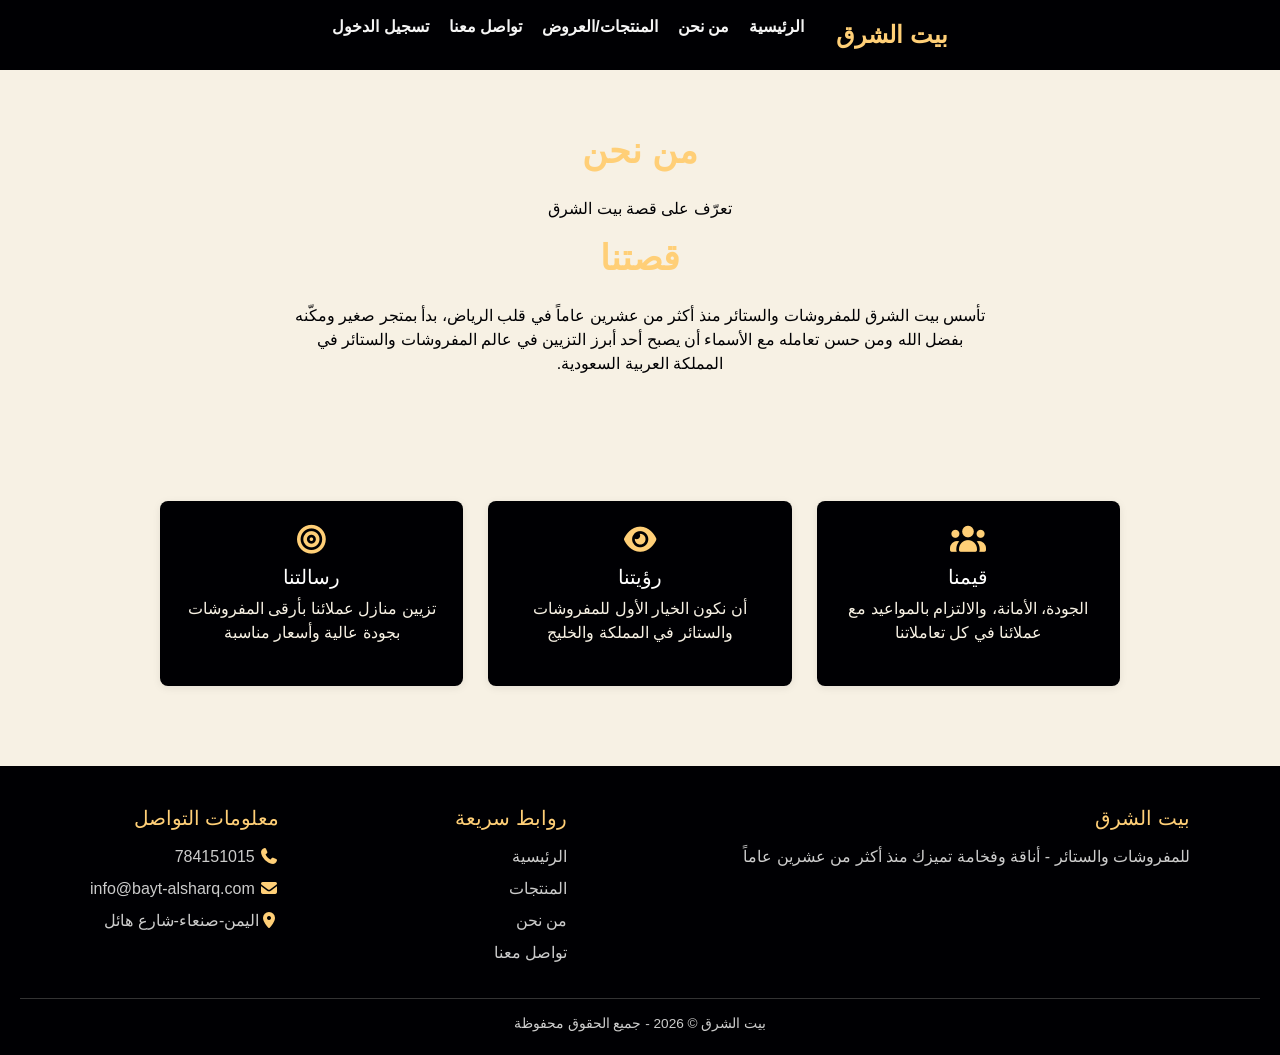
<file: html/about.html>
<!DOCTYPE html>
<html lang="ar" dir="rtl">
<head>
  <meta charset="UTF-8" />
  <title>بيت الشرق | من نحن</title>
  <meta name="viewport" content="width=device-width, initial-scale=1.0" />

  <link rel="stylesheet" href="../css/bootstrap.rtl.min.css" />
  <link rel="stylesheet" href="../css/all.min.css" />
  <link rel="stylesheet" href="../css/toastr.min.css" />
  <link rel="stylesheet" href="../css/style.css" />
</head>
<body>

  <header>
    <nav class="hed">
      <div class="container">
        <a class="navbar-brand" href="index.html">بيت الشرق</a>
        <button class="menu-toggle" id="menuToggle" aria-label="فتح القائمة" aria-expanded="false">
            <span></span><span></span><span></span>
        </button>
        <ul class="nav-links" id="navLinks">
            <li><a href="../index.html">الرئيسية</a></li>
            <li><a href="about.html">من نحن</a></li>
            <li><a href="offres.html">المنتجات/العروض</a></li>
            <li><a href="contact.html">تواصل معنا</a></li>
            <li><a href="auht.html">تسجيل الدخول</a></li>
        </ul>
      </div>
    </nav>
  </header>

  <section class="story">
    <h1>من نحن</h1>
    <p>تعرّف على قصة بيت الشرق</p>
    <h4>قصتنا</h4>
    <p class="story-text">
      تأسس بيت الشرق للمفروشات والستائر منذ أكثر من عشرين عاماً في قلب الرياض، بدأ بمتجر صغير
      ومكّنه بفضل الله ومن حسن تعامله مع الأسماء أن يصبح أحد أبرز التزيين في عالم المفروشات
      والستائر في المملكة العربية السعودية.
    </p>
  </section>

  <!-- ===== قيمنا / رؤيتنا / رسالتنا (Flexbox) ===== -->
  <section class="values">
    <div class="value-card">
      <i class="fa-solid fa-users"></i>
      <h5>قيمنا</h5>
      <p>الجودة، الأمانة، والالتزام بالمواعيد مع عملائنا في كل تعاملاتنا</p>
    </div>
    <div class="value-card">
      <i class="fa-solid fa-eye"></i>
      <h5>رؤيتنا</h5>
      <p>أن نكون الخيار الأول للمفروشات والستائر في المملكة والخليج</p>
    </div>
    <div class="value-card">
      <i class="fa-solid fa-bullseye"></i>
      <h5>رسالتنا</h5>
      <p>تزيين منازل عملائنا بأرقى المفروشات بجودة عالية وأسعار مناسبة</p>
    </div>
  </section>

  <footer>
    <div class="footer-cols">
      <div>
        <h5>بيت الشرق</h5>
        <p>للمفروشات والستائر - أناقة وفخامة تميزك منذ أكثر من عشرين عاماً</p>
      </div>
      <div>
        <h5>روابط سريعة</h5>
        <ul>
          <li><a href="../index.html">الرئيسية</a></li>
          <li><a href="offres.html">المنتجات</a></li>
          <li><a href="about.html">من نحن</a></li>
          <li><a href="contact.html">تواصل معنا</a></li>
        </ul>
      </div>
      <div>
        <h5>معلومات التواصل</h5>
       <ul>
          <li><i class="fa-solid fa-phone"></i> 784151015</li>
          <li><i class="fa-solid fa-envelope"></i> info@bayt-alsharq.com</li>
          <li><i class="fa-solid fa-location-dot"></i>اليمن-صنعاء-شارع هائل  </li>
        </ul>
      </div>
    </div>
    <div class="footer-bottom">
      بيت الشرق © 2026 - جميع الحقوق محفوظة
    </div>
  </footer>

  <script src="../js/jquery-4.0.0.min.js"></script>
  <script src="../js/bootstrap.bundle.min.js"></script>
  <script src="../js/toastr.min.js"></script>
  <script src="../js/main.js"></script>
</body>
</html>
</file>
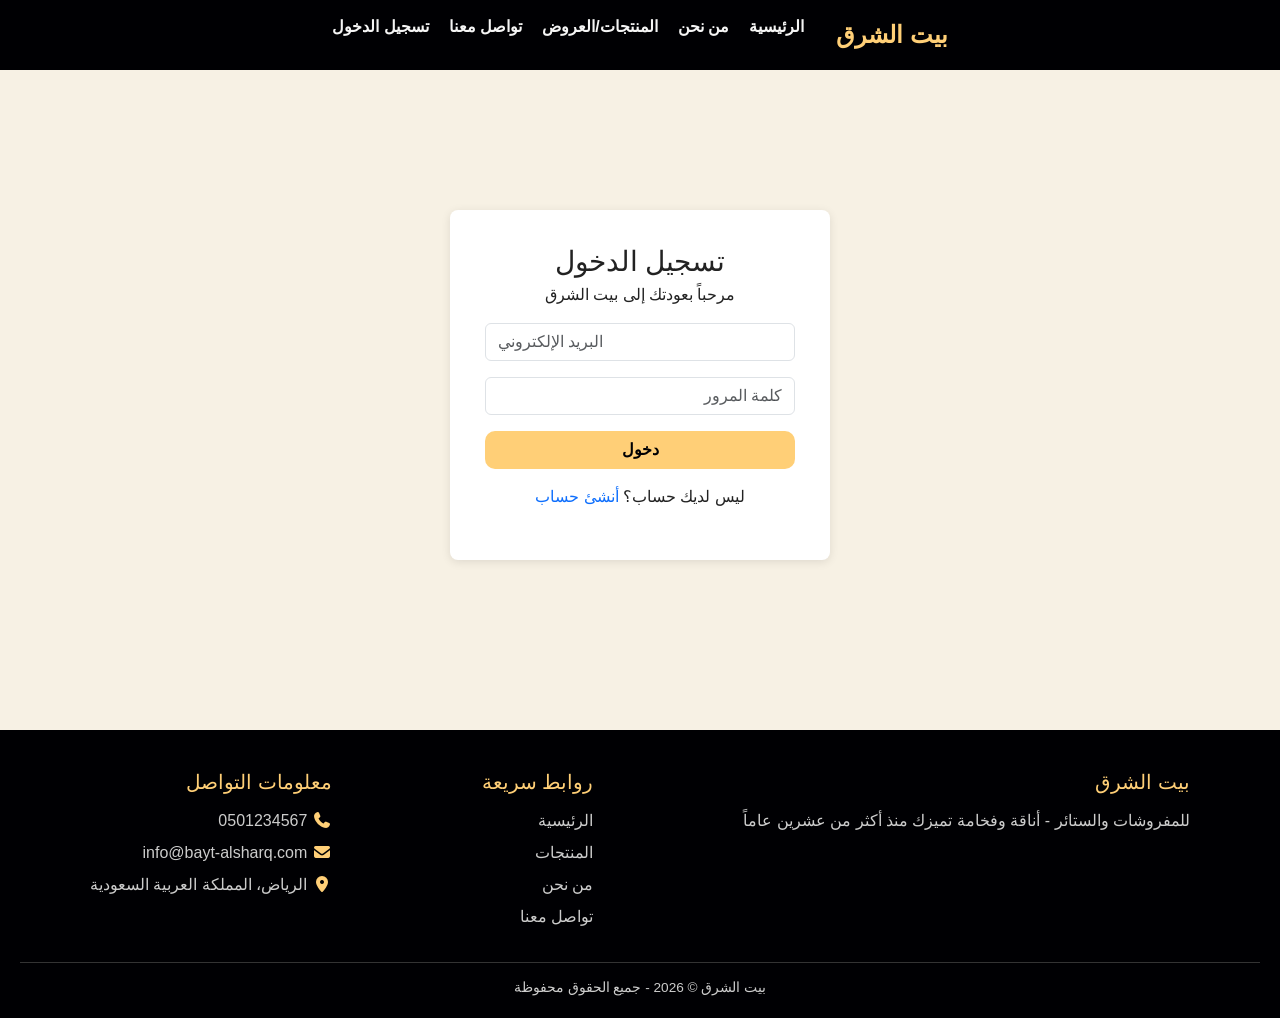
<file: html/auht.html>
<!DOCTYPE html>
<html lang="ar" dir="rtl">
<head>
  <meta charset="UTF-8" />
  <title>بيت الشرق | تسجيل الدخول</title>
  <meta name="viewport" content="width=device-width, initial-scale=1.0" />

  <link rel="stylesheet" href="../css/bootstrap.rtl.min.css" />
  <link rel="stylesheet" href="../css/all.min.css" />
  <link rel="stylesheet" href="../css/toastr.min.css" />
  <link rel="stylesheet" href="../css/style.css" />
</head>
<body>

 <header>
    <nav class="hed">
      <div class="container">
        <a class="navbar-brand" href="index.html">بيت الشرق</a>
        <button class="menu-toggle" id="menuToggle" aria-label="فتح القائمة" aria-expanded="false">
            <span></span><span></span><span></span>
        </button>
        <ul class="nav-links" id="navLinks">
            <li><a href="../index.html">الرئيسية</a></li>
            <li><a href="about.html">من نحن</a></li>
            <li><a href="offres.html">المنتجات/العروض</a></li>
            <li><a href="contact.html">تواصل معنا</a></li>
            <li><a href="auht.html">تسجيل الدخول</a></li>
        </ul>
      </div>
    </nav>
  </header>

  <section class="auth-section">

    <!-- ===== نموذج تسجيل الدخول ===== -->
    <div class="auth-card" id="loginBox">
      <h3>تسجيل الدخول</h3>
      <p>مرحباً بعودتك إلى بيت الشرق</p>
      <form id="loginForm">
        <div class="mb-3">
          <input type="email" id="loginEmail" class="form-control" placeholder="البريد الإلكتروني" />
        </div>
        <div class="mb-3">
          <input type="password" id="loginPassword" class="form-control" placeholder="كلمة المرور" />
        </div>
        <button type="submit" class="btn btn-gold w-100">دخول</button>
      </form>
      <p class="mt-3">
        ليس لديك حساب؟
        <a href="#" onclick="document.getElementById('loginBox').classList.add('d-none'); document.getElementById('registerBox').classList.remove('d-none'); return false;">أنشئ حساب</a>
      </p>
    </div>

    <!-- ===== نموذج إنشاء حساب ===== -->
    <div class="auth-card d-none" id="registerBox">
      <h3>إنشاء حساب</h3>
      <p>انضم إلى عائلة بيت الشرق</p>
      <form id="registerForm">
        <div class="mb-3">
          <input type="text" id="regName" class="form-control" placeholder="الاسم الكامل" />
        </div>
        <div class="mb-3">
          <input type="email" id="regEmail" class="form-control" placeholder="البريد الإلكتروني" />
        </div>
        <div class="mb-3">
          <input type="password" id="regPassword" class="form-control" placeholder="كلمة المرور" />
        </div>
        <div class="mb-3">
          <input type="password" id="regConfirm" class="form-control" placeholder="تأكيد كلمة المرور" />
        </div>
        <button type="submit" class="btn btn-gold w-100">إنشاء الحساب</button>
      </form>
      <p class="mt-3">
        لديك حساب بالفعل؟
        <a href="#" onclick="document.getElementById('registerBox').classList.add('d-none'); document.getElementById('loginBox').classList.remove('d-none'); return false;">تسجيل الدخول</a>
      </p>
    </div>

  </section>

  <footer>
    <div class="footer-cols">
      <div>
        <h5>بيت الشرق</h5>
        <p>للمفروشات والستائر - أناقة وفخامة تميزك منذ أكثر من عشرين عاماً</p>
      </div>
      <div>
        <h5>روابط سريعة</h5>
        <ul>
          <li><a href="../index.html">الرئيسية</a></li>
          <li><a href="offres.html">المنتجات</a></li>
          <li><a href="about.html">من نحن</a></li>
          <li><a href="contact.html">تواصل معنا</a></li>
        </ul>
      </div>
      <div>
        <h5>معلومات التواصل</h5>
        <ul>
          <li><i class="fa-solid fa-phone"></i> 0501234567</li>
          <li><i class="fa-solid fa-envelope"></i> info@bayt-alsharq.com</li>
          <li><i class="fa-solid fa-location-dot"></i> الرياض، المملكة العربية السعودية</li>
        </ul>
      </div>
    </div>
    <div class="footer-bottom">
      بيت الشرق © 2026 - جميع الحقوق محفوظة
    </div>
  </footer>

  <script src="../js/jquery-4.0.0.min.js"></script>
  <script src="../js/bootstrap.bundle.min.js"></script>
  <script src="../js/toastr.min.js"></script>
  <script src="../js/main.js"></script>
</body>
</html>
</file>
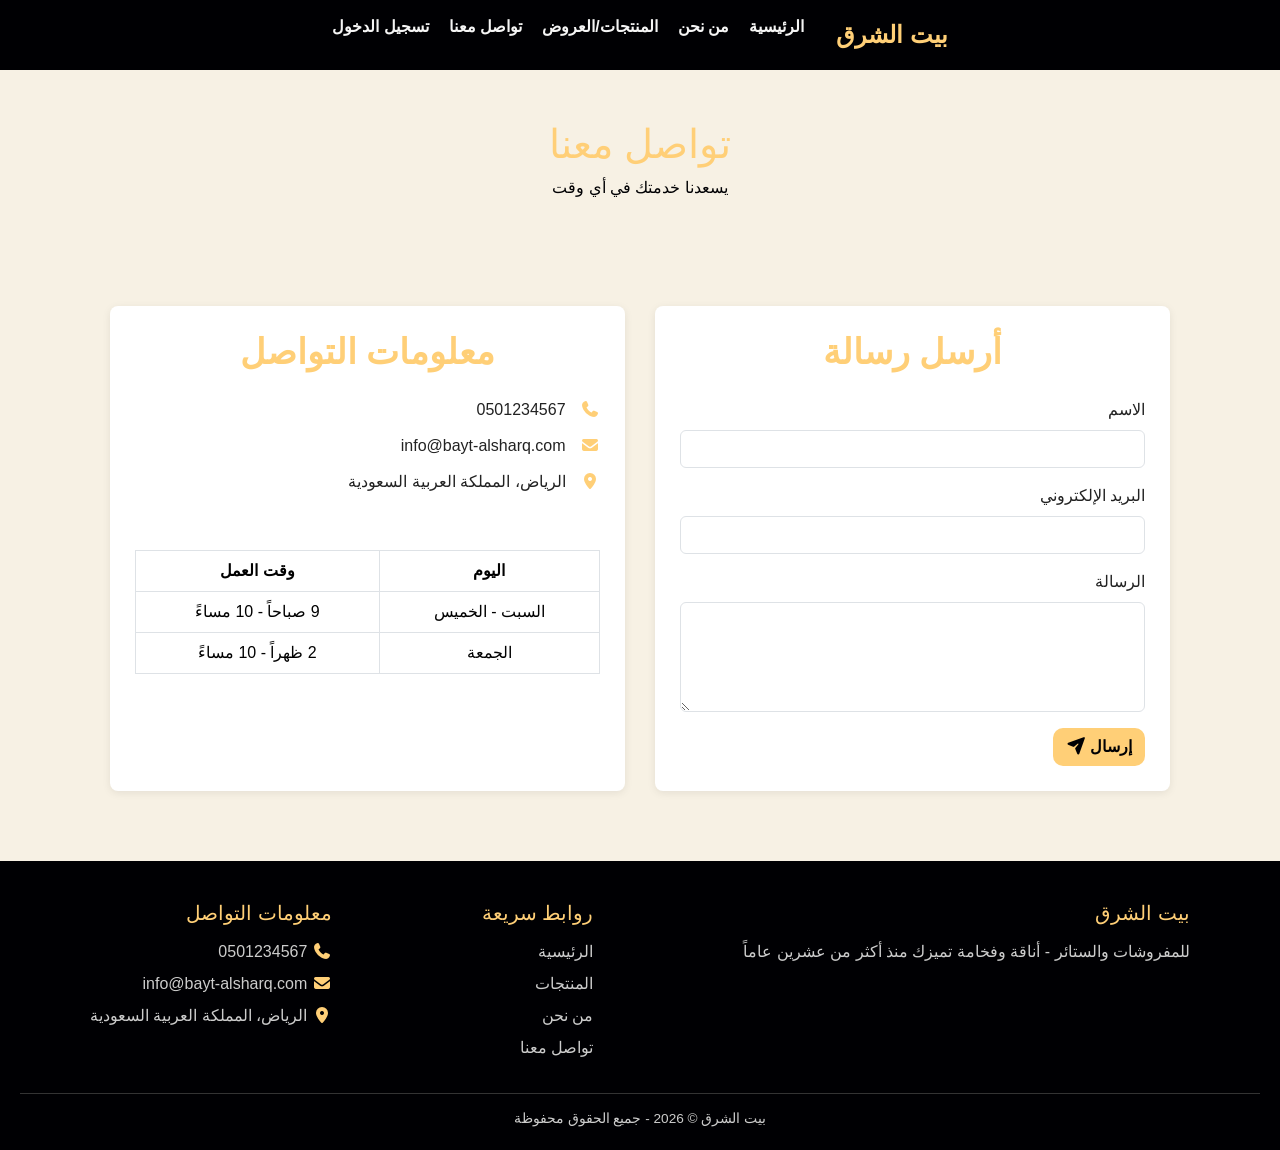
<file: html/contact.html>
<!DOCTYPE html>
<html lang="ar" dir="rtl">
<head>
  <meta charset="UTF-8" />
  <title>بيت الشرق | تواصل معنا</title>
  <meta name="viewport" content="width=device-width, initial-scale=1.0" />

  <link rel="stylesheet" href="../css/bootstrap.rtl.min.css" />
  <link rel="stylesheet" href="../css/all.min.css" />
  <link rel="stylesheet" href="../css/toastr.min.css" />
  <link rel="stylesheet" href="../css/style.css" />
</head>
<body>
<header>
    <nav class="hed">
      <div class="container">
        <a class="navbar-brand" href="index.html">بيت الشرق</a>
        <button class="menu-toggle" id="menuToggle" aria-label="فتح القائمة" aria-expanded="false">
            <span></span><span></span><span></span>
        </button>
        <ul class="nav-links" id="navLinks">
            <li><a href="../index.html">الرئيسية</a></li>
            <li><a href="about.html">من نحن</a></li>
            <li><a href="offres.html">المنتجات/العروض</a></li>
            <li><a href="contact.html">تواصل معنا</a></li>
            <li><a href="auht.html">تسجيل الدخول</a></li>
        </ul>
      </div>
    </nav>
  </header>

  <section class="contact-hero">
    <h1>تواصل معنا</h1>
    <p>يسعدنا خدمتك في أي وقت</p>
  </section>

  <section class="contact-wrap">

    <!-- ===== نموذج التواصل مع Validation ===== -->
    <form id="contactForm" class="contact-form">
      <h4>أرسل رسالة</h4>
      <div class="mb-3">
        <label class="form-label" for="contactName">الاسم</label>
        <input type="text" id="contactName" class="form-control" />
      </div>
      <div class="mb-3">
        <label class="form-label" for="contactEmail">البريد الإلكتروني</label>
        <input type="email" id="contactEmail" class="form-control" />
      </div>
      <div class="mb-3">
        <label class="form-label" for="contactMessage">الرسالة</label>
        <textarea id="contactMessage" class="form-control" rows="4"></textarea>
      </div>
      <button type="submit" class="btn btn-gold">إرسال <i class="fa-solid fa-paper-plane"></i></button>
    </form>

    <!-- ===== معلومات التواصل + جدول ساعات العمل ===== -->
    <div class="contact-info">
      <h4>معلومات التواصل</h4>
      <ul>
        <li><i class="fa-solid fa-phone"></i> 0501234567</li>
        <li><i class="fa-solid fa-envelope"></i> info@bayt-alsharq.com</li>
        <li><i class="fa-solid fa-location-dot"></i> الرياض، المملكة العربية السعودية</li>
      </ul>

      <h5 class="mt-4">ساعات العمل</h5>
      <table class="table table-bordered text-center">
        <thead>
          <tr>
            <th>اليوم</th>
            <th>وقت العمل</th>
          </tr>
        </thead>
        <tbody>
          <tr>
            <td>السبت - الخميس</td>
            <td>9 صباحاً - 10 مساءً</td>
          </tr>
          <tr>
            <td>الجمعة</td>
            <td>2 ظهراً - 10 مساءً</td>
          </tr>
        </tbody>
      </table>
    </div>
  </section>

  <footer>
    <div class="footer-cols">
      <div>
        <h5>بيت الشرق</h5>
        <p>للمفروشات والستائر - أناقة وفخامة تميزك منذ أكثر من عشرين عاماً</p>
      </div>
      <div>
        <h5>روابط سريعة</h5>
        <ul>
          <li><a href="../index.html">الرئيسية</a></li>
          <li><a href="offres.html">المنتجات</a></li>
          <li><a href="about.html">من نحن</a></li>
          <li><a href="contact.html">تواصل معنا</a></li>
        </ul>
      </div>
      <div>
        <h5>معلومات التواصل</h5>
        <ul>
          <li><i class="fa-solid fa-phone"></i> 0501234567</li>
          <li><i class="fa-solid fa-envelope"></i> info@bayt-alsharq.com</li>
          <li><i class="fa-solid fa-location-dot"></i> الرياض، المملكة العربية السعودية</li>
        </ul>
      </div>
    </div>
    <div class="footer-bottom">
      بيت الشرق © 2026 - جميع الحقوق محفوظة
    </div>
  </footer>

  <script src="../js/jquery-4.0.0.min.js"></script>
  <script src="../js/bootstrap.bundle.min.js"></script>
  <script src="../js/toastr.min.js"></script>
  <script src="../js/main.js"></script>
</body>
</html>
</file>
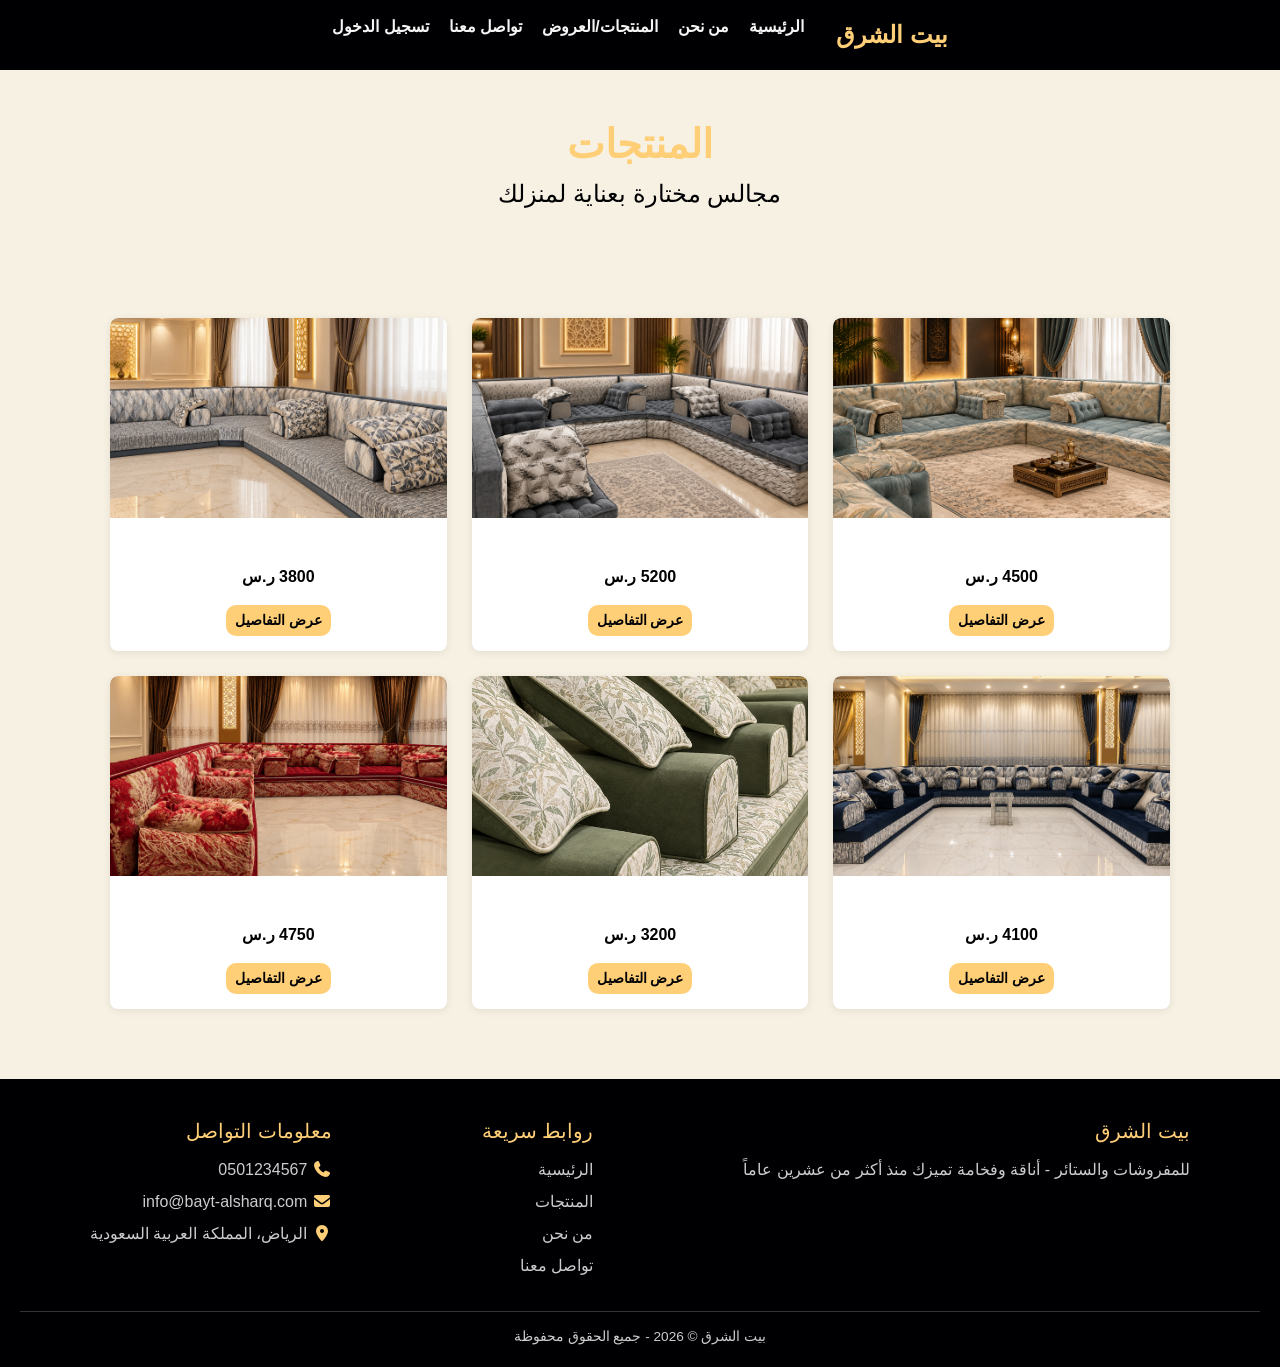
<file: html/offres.html>
<!DOCTYPE html>
<html lang="ar" dir="rtl">
<head>
  <meta charset="UTF-8" />
  <title>بيت الشرق | المنتجات</title>
  <meta name="viewport" content="width=device-width, initial-scale=1.0" />

  <link rel="stylesheet" href="../css/bootstrap.rtl.min.css" />
  <link rel="stylesheet" href="../css/all.min.css" />
  <link rel="stylesheet" href="../css/toastr.min.css" />
  <link rel="stylesheet" href="../css/style.css" />
</head>
<body>

  <header>
    <nav class="hed">
      <div class="container">
        <a class="navbar-brand" href="index.html">بيت الشرق</a>
        <button class="menu-toggle" id="menuToggle" aria-label="فتح القائمة" aria-expanded="false">
            <span></span><span></span><span></span>
        </button>
        <ul class="nav-links" id="navLinks">
            <li><a href="../index.html">الرئيسية</a></li>
            <li><a href="about.html">من نحن</a></li>
            <li><a href="offres.html">المنتجات/العروض</a></li>
            <li><a href="contact.html">تواصل معنا</a></li>
            <li><a href="auht.html">تسجيل الدخول</a></li>
        </ul>
      </div>
    </nav>
  </header>

  <section class="products-hero">
    <h1 class="fw-bold" >المنتجات</h1>
    <p>مجالس مختارة بعناية لمنزلك</p>
  </section>

  <!-- ===== قائمة المنتجات (Grid) ===== -->
<!-- ===== قائمة المنتجات (Grid) ===== -->
  <section class="products-grid">

    <div class="product-card">
      <div class="product-img-box">
        <img src="../img/ChatGPT Image 6 سبتمبر 2026، 10_24_00 م.png" alt="مجلس عربي فاخر" class="product-img" />
      </div>
      <div class="product-info">
        <h5>مجلس عربي فاخر</h5>
        <p class="price">4500 ر.س</p>
        <button class="btn btn-gold btn-sm"
          onclick="openAjaxModal('../Ajax/product-modal.html', 'productModal')">عرض التفاصيل</button>
      </div>
    </div>

    <div class="product-card">
      <div class="product-img-box">
        <img src="../img/ChatGPT Image 6 سبتمبر 2026، 11_52_38 م.png" alt="مجلس ملكي كلاسيكي" class="product-img" />
      </div>
      <div class="product-info">
        <h5>مجلس ملكي كلاسيكي</h5>
        <p class="price">5200 ر.س</p>
        <button class="btn btn-gold btn-sm"
          onclick="openAjaxModal('../Ajax/product-modal.html', 'productModal')">عرض التفاصيل</button>
      </div>
    </div>

    <div class="product-card">
      <div class="product-img-box">
        <img src="../img/ChatGPT Image Sep 7, 2026, 01_07_04 AM.png" alt="مجلس مودرن أنيق" class="product-img" />
      </div>
      <div class="product-info">
        <h5>مجلس مودرن أنيق</h5>
        <p class="price">3800 ر.س</p>
        <button class="btn btn-gold btn-sm"
          onclick="openAjaxModal('../Ajax/product-modal.html', 'productModal')">عرض التفاصيل</button>
      </div>
    </div>

    <div class="product-card">
      <div class="product-img-box">
        <img src="../img/ChatGPT Image Sep 7, 2026, 01_26_00 AM.png" alt="مجلس تراثي أصيل" class="product-img" />
      </div>
      <div class="product-info">
        <h5>مجلس تراثي أصيل</h5>
        <p class="price">4100 ر.س</p>
        <button class="btn btn-gold btn-sm"
          onclick="openAjaxModal('../Ajax/product-modal.html', 'productModal')">عرض التفاصيل</button>
      </div>
    </div>

    <div class="product-card">
      <div class="product-img-box">
        <img src="../img/ChatGPT Image Sep 7, 2026, 01_51_27 AM.png" alt="مجلس عائلي مريح" class="product-img" />
      </div>
      <div class="product-info">
        <h5>مجلس عائلي مريح</h5>
        <p class="price">3200 ر.س</p>
        <button class="btn btn-gold btn-sm"
          onclick="openAjaxModal('../Ajax/product-modal.html', 'productModal')">عرض التفاصيل</button>
      </div>
    </div>

    <div class="product-card">
      <div class="product-img-box">
        <img src="../img/ChatGPT Image Sep 7, 2026, 12_50_58 AM.png" alt="مجلس ضيافة ذهبي" class="product-img" />
      </div>
      <div class="product-info">
        <h5>مجلس ضيافة ذهبي</h5>
        <p class="price">4750 ر.س</p>
        <button class="btn btn-gold btn-sm"
          onclick="openAjaxModal('../Ajax/product-modal.html', 'productModal')">عرض التفاصيل</button>
      </div>
    </div>

  </section>

  <footer>
    <div class="footer-cols">
      <div>
        <h5>بيت الشرق</h5>
        <p>للمفروشات والستائر - أناقة وفخامة تميزك منذ أكثر من عشرين عاماً</p>
      </div>
      <div>
        <h5>روابط سريعة</h5>
        <ul>
          <li><a href="../index.html">الرئيسية</a></li>
          <li><a href="offres.html">المنتجات</a></li>
          <li><a href="about.html">من نحن</a></li>
          <li><a href="contact.html">تواصل معنا</a></li>
        </ul>
      </div>
      <div>
        <h5>معلومات التواصل</h5>
        <ul>
          <li><i class="fa-solid fa-phone"></i> 0501234567</li>
          <li><i class="fa-solid fa-envelope"></i> info@bayt-alsharq.com</li>
          <li><i class="fa-solid fa-location-dot"></i> الرياض، المملكة العربية السعودية</li>
        </ul>
      </div>
    </div>
    <div class="footer-bottom">
      بيت الشرق © 2026 - جميع الحقوق محفوظة
    </div>
  </footer>

  <div id="modalContainer"></div>

  <script src="../js/jquery-4.0.0.min.js"></script>
  <script src="../js/bootstrap.bundle.min.js"></script>
  <script src="../js/toastr.min.js"></script>
  <script src="../js/main.js"></script>
</body>
</html>
</file>
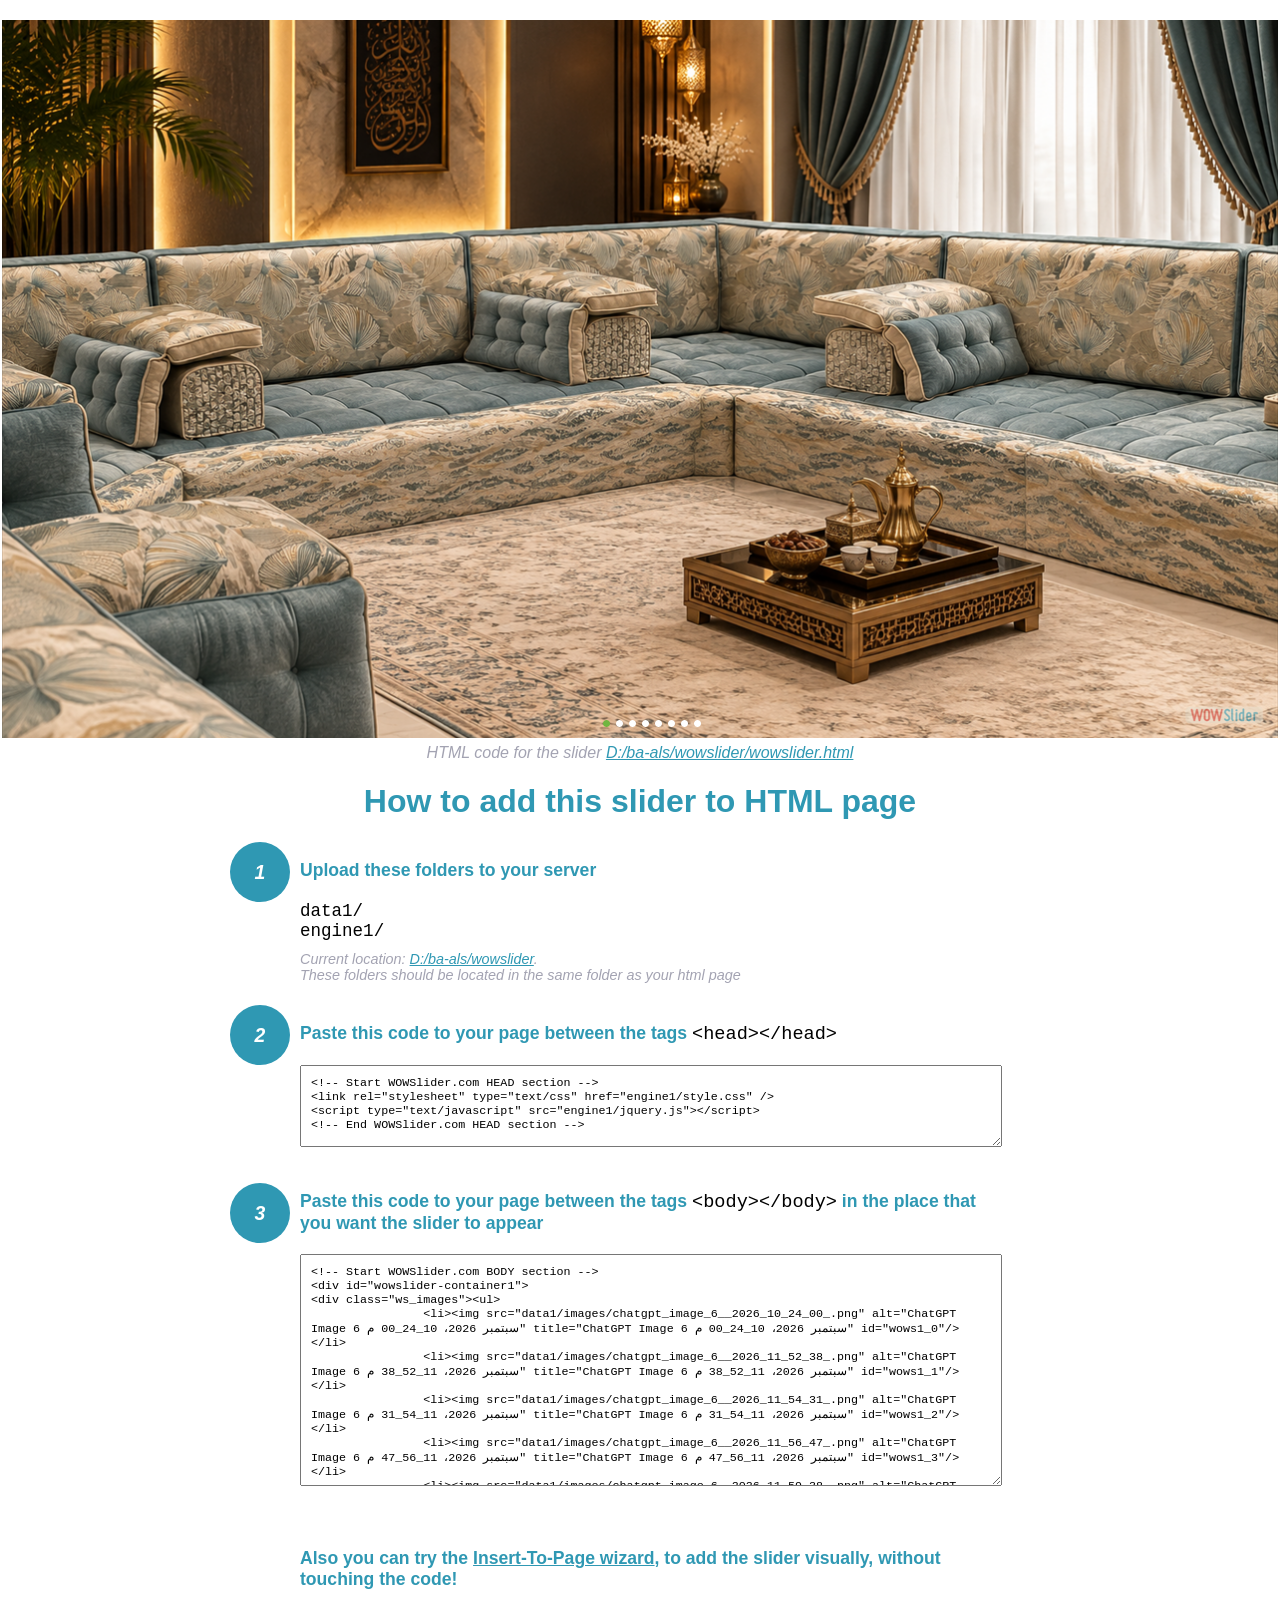
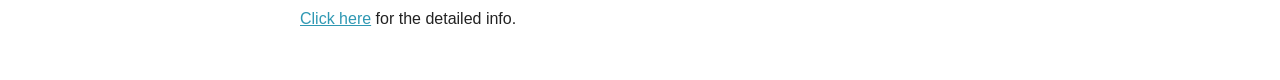
<file: wowslider/wowslider-howto.html>
<!DOCTYPE html>
<html>
<head>
	<title>WOWSlider</title>
	<meta http-equiv="content-type" content="text/html; charset=utf-8" />
	<meta name="description" content="WOWSlider" />
	
	<!-- Start WOWSlider.com HEAD section --> <!-- add to the <head> of your page -->
	<link rel="stylesheet" type="text/css" href="engine1/style.css" />
	<script type="text/javascript" src="engine1/jquery.js"></script>
	<!-- End WOWSlider.com HEAD section -->


<style>
.instuction {
	font-family: sans-serif, Arial;
	display: block;
	margin: 0 auto;
	max-width: 820px;
	width: 100%;
	padding: 0 70px;
	color: #222;
	-webkit-box-sizing: border-box;
	-moz-box-sizing: border-box;
	box-sizing: border-box;
}
.instuction h1 img {
	max-width: 170px;
	vertical-align: middle;
	margin-bottom: 10px;
}
.instuction h1 {
	color: #2F98B3;
	text-align: center;
}
.instuction h2 {
	position: relative;
	font-size: 1.1em;
	color: #2F98B3;
	margin-bottom: 20px;
	margin-top: 40px;
}
.instuction h2 span.num {
	position: absolute;
	left: -70px;
	top: -18px;
	display: inline-block;
	vertical-align: middle;
	font-style: italic;
	font-size: 1.1em;
	width: 60px;
	height: 60px;
	line-height: 60px;
	text-align: center;
	background: #2F98B3;
	color: #fff;
	border-radius: 50%;
}
.instuction .mono {
	color: #000;
	font-family: monospace;
	font-size: 1.3em;
	font-weight: normal;
}
.instuction li.mono {
	font-size: 1.5em;
}

.instuction ul {
	font-size: 0.9em;
	margin-top: 0;
	padding-left: 0;
	list-style: none;
}
.instuction .note {
	color: #A3A3B2;
	font-style: italic;
	padding-top: 10px;
}
.instuction p.note {
	text-align: center;
	padding-top: 0;
	margin-top: 4px;
}
.instuction textarea {
	font-size: 0.9em;
	min-height: 60px;
	padding: 10px;
	margin: 0;
	overflow: auto;
	max-width: 100%;
	width: 100%;
}
.instuction a,
.instuction a:visited {
	color: #2F98B3;
}
</style>


</head>
<body style="margin:auto">

<br>

<!-- Start WOWSlider.com BODY section --> <!-- add to the <body> of your page -->
<div id="wowslider-container1">
<div class="ws_images"><ul>
		<li><img src="data1/images/chatgpt_image_6__2026_10_24_00_.png" alt="ChatGPT Image 6 سبتمبر 2026، 10_24_00 م" title="ChatGPT Image 6 سبتمبر 2026، 10_24_00 م" id="wows1_0"/></li>
		<li><img src="data1/images/chatgpt_image_6__2026_11_52_38_.png" alt="ChatGPT Image 6 سبتمبر 2026، 11_52_38 م" title="ChatGPT Image 6 سبتمبر 2026، 11_52_38 م" id="wows1_1"/></li>
		<li><img src="data1/images/chatgpt_image_6__2026_11_54_31_.png" alt="ChatGPT Image 6 سبتمبر 2026، 11_54_31 م" title="ChatGPT Image 6 سبتمبر 2026، 11_54_31 م" id="wows1_2"/></li>
		<li><img src="data1/images/chatgpt_image_6__2026_11_56_47_.png" alt="ChatGPT Image 6 سبتمبر 2026، 11_56_47 م" title="ChatGPT Image 6 سبتمبر 2026، 11_56_47 م" id="wows1_3"/></li>
		<li><img src="data1/images/chatgpt_image_6__2026_11_59_38_.png" alt="ChatGPT Image 6 سبتمبر 2026، 11_59_38 م" title="ChatGPT Image 6 سبتمبر 2026، 11_59_38 م" id="wows1_4"/></li>
		<li><img src="data1/images/chatgpt_image_sep_7,_2026,_01_07_04_am.png" alt="ChatGPT Image Sep 7, 2026, 01_07_04 AM" title="ChatGPT Image Sep 7, 2026, 01_07_04 AM" id="wows1_5"/></li>
		<li><a href="http://wowslider.net"><img src="data1/images/chatgpt_image_sep_7,_2026,_01_21_51_am.png" alt="jquery carousel slider" title="ChatGPT Image Sep 7, 2026, 01_21_51 AM" id="wows1_6"/></a></li>
		<li><img src="data1/images/chatgpt_image_sep_7,_2026,_01_24_13_am.png" alt="ChatGPT Image Sep 7, 2026, 01_24_13 AM" title="ChatGPT Image Sep 7, 2026, 01_24_13 AM" id="wows1_7"/></li>
	</ul></div>
	<div class="ws_bullets"><div>
		<a href="#" title="ChatGPT Image 6 سبتمبر 2026، 10_24_00 م"><span><img src="data1/tooltips/chatgpt_image_6__2026_10_24_00_.png" alt="ChatGPT Image 6 سبتمبر 2026، 10_24_00 م"/>1</span></a>
		<a href="#" title="ChatGPT Image 6 سبتمبر 2026، 11_52_38 م"><span><img src="data1/tooltips/chatgpt_image_6__2026_11_52_38_.png" alt="ChatGPT Image 6 سبتمبر 2026، 11_52_38 م"/>2</span></a>
		<a href="#" title="ChatGPT Image 6 سبتمبر 2026، 11_54_31 م"><span><img src="data1/tooltips/chatgpt_image_6__2026_11_54_31_.png" alt="ChatGPT Image 6 سبتمبر 2026، 11_54_31 م"/>3</span></a>
		<a href="#" title="ChatGPT Image 6 سبتمبر 2026، 11_56_47 م"><span><img src="data1/tooltips/chatgpt_image_6__2026_11_56_47_.png" alt="ChatGPT Image 6 سبتمبر 2026، 11_56_47 م"/>4</span></a>
		<a href="#" title="ChatGPT Image 6 سبتمبر 2026، 11_59_38 م"><span><img src="data1/tooltips/chatgpt_image_6__2026_11_59_38_.png" alt="ChatGPT Image 6 سبتمبر 2026، 11_59_38 م"/>5</span></a>
		<a href="#" title="ChatGPT Image Sep 7, 2026, 01_07_04 AM"><span><img src="data1/tooltips/chatgpt_image_sep_7,_2026,_01_07_04_am.png" alt="ChatGPT Image Sep 7, 2026, 01_07_04 AM"/>6</span></a>
		<a href="#" title="ChatGPT Image Sep 7, 2026, 01_21_51 AM"><span><img src="data1/tooltips/chatgpt_image_sep_7,_2026,_01_21_51_am.png" alt="ChatGPT Image Sep 7, 2026, 01_21_51 AM"/>7</span></a>
		<a href="#" title="ChatGPT Image Sep 7, 2026, 01_24_13 AM"><span><img src="data1/tooltips/chatgpt_image_sep_7,_2026,_01_24_13_am.png" alt="ChatGPT Image Sep 7, 2026, 01_24_13 AM"/>8</span></a>
	</div></div><div class="ws_script" style="position:absolute;left:-99%"><a href="http://wowslider.net">css slideshow</a> by WOWSlider.com v9.0</div>
<div class="ws_shadow"></div>
</div>	
<script type="text/javascript" src="engine1/wowslider.js"></script>
<script type="text/javascript" src="engine1/script.js"></script>
<!-- End WOWSlider.com BODY section -->


<div class="instuction">
	<p class="note">HTML code for the slider <a href="file:///D:/ba-als/wowslider/wowslider.html">D:/ba-als/wowslider/wowslider.html</a></p>

	<h1>
		How to add this slider to HTML page
	</h1>

	<h2><span class="num">1</span> Upload these folders to your server</h2>
	<ul>
		<li class="mono">data1/</li>
		<li class="mono">engine1/</li>
		<li class="note">Current location: <a href="file:///D:/ba-als/wowslider">D:/ba-als/wowslider</a>. <br>These folders should be located in the same folder as your html page</li>
	</ul>

	<h2><span class="num">2</span> Paste this code to your page between the tags <span class="mono">&lt;head&gt;&lt;/head&gt;</span></h2>
	<textarea onclick="this.select()">&lt;!-- Start WOWSlider.com HEAD section --&gt;
&lt;link rel=&quot;stylesheet&quot; type=&quot;text/css&quot; href=&quot;engine1/style.css&quot; /&gt;
&lt;script type=&quot;text/javascript&quot; src=&quot;engine1/jquery.js&quot;&gt;&lt;/script&gt;
&lt;!-- End WOWSlider.com HEAD section --&gt;</textarea>


	<h2><span class="num" style="top: -8px;">3</span> Paste this code to your page between the tags <span class="mono">&lt;body&gt;&lt;/body&gt;</span> in the place that you want the slider to appear</h2>
	<textarea onclick="this.select()" rows="15">&lt;!-- Start WOWSlider.com BODY section --&gt;
&lt;div id=&quot;wowslider-container1&quot;&gt;
&lt;div class=&quot;ws_images&quot;&gt;&lt;ul&gt;
		&lt;li&gt;&lt;img src=&quot;data1/images/chatgpt_image_6__2026_10_24_00_.png&quot; alt=&quot;ChatGPT Image 6 سبتمبر 2026، 10_24_00 م&quot; title=&quot;ChatGPT Image 6 سبتمبر 2026، 10_24_00 م&quot; id=&quot;wows1_0&quot;/&gt;&lt;/li&gt;
		&lt;li&gt;&lt;img src=&quot;data1/images/chatgpt_image_6__2026_11_52_38_.png&quot; alt=&quot;ChatGPT Image 6 سبتمبر 2026، 11_52_38 م&quot; title=&quot;ChatGPT Image 6 سبتمبر 2026، 11_52_38 م&quot; id=&quot;wows1_1&quot;/&gt;&lt;/li&gt;
		&lt;li&gt;&lt;img src=&quot;data1/images/chatgpt_image_6__2026_11_54_31_.png&quot; alt=&quot;ChatGPT Image 6 سبتمبر 2026، 11_54_31 م&quot; title=&quot;ChatGPT Image 6 سبتمبر 2026، 11_54_31 م&quot; id=&quot;wows1_2&quot;/&gt;&lt;/li&gt;
		&lt;li&gt;&lt;img src=&quot;data1/images/chatgpt_image_6__2026_11_56_47_.png&quot; alt=&quot;ChatGPT Image 6 سبتمبر 2026، 11_56_47 م&quot; title=&quot;ChatGPT Image 6 سبتمبر 2026، 11_56_47 م&quot; id=&quot;wows1_3&quot;/&gt;&lt;/li&gt;
		&lt;li&gt;&lt;img src=&quot;data1/images/chatgpt_image_6__2026_11_59_38_.png&quot; alt=&quot;ChatGPT Image 6 سبتمبر 2026، 11_59_38 م&quot; title=&quot;ChatGPT Image 6 سبتمبر 2026، 11_59_38 م&quot; id=&quot;wows1_4&quot;/&gt;&lt;/li&gt;
		&lt;li&gt;&lt;img src=&quot;data1/images/chatgpt_image_sep_7,_2026,_01_07_04_am.png&quot; alt=&quot;ChatGPT Image Sep 7, 2026, 01_07_04 AM&quot; title=&quot;ChatGPT Image Sep 7, 2026, 01_07_04 AM&quot; id=&quot;wows1_5&quot;/&gt;&lt;/li&gt;
		&lt;li&gt;&lt;a href=&quot;http://wowslider.net&quot;&gt;&lt;img src=&quot;data1/images/chatgpt_image_sep_7,_2026,_01_21_51_am.png&quot; alt=&quot;jquery carousel slider&quot; title=&quot;ChatGPT Image Sep 7, 2026, 01_21_51 AM&quot; id=&quot;wows1_6&quot;/&gt;&lt;/a&gt;&lt;/li&gt;
		&lt;li&gt;&lt;img src=&quot;data1/images/chatgpt_image_sep_7,_2026,_01_24_13_am.png&quot; alt=&quot;ChatGPT Image Sep 7, 2026, 01_24_13 AM&quot; title=&quot;ChatGPT Image Sep 7, 2026, 01_24_13 AM&quot; id=&quot;wows1_7&quot;/&gt;&lt;/li&gt;
	&lt;/ul&gt;&lt;/div&gt;
	&lt;div class=&quot;ws_bullets&quot;&gt;&lt;div&gt;
		&lt;a href=&quot;#&quot; title=&quot;ChatGPT Image 6 سبتمبر 2026، 10_24_00 م&quot;&gt;&lt;span&gt;&lt;img src=&quot;data1/tooltips/chatgpt_image_6__2026_10_24_00_.png&quot; alt=&quot;ChatGPT Image 6 سبتمبر 2026، 10_24_00 م&quot;/&gt;1&lt;/span&gt;&lt;/a&gt;
		&lt;a href=&quot;#&quot; title=&quot;ChatGPT Image 6 سبتمبر 2026، 11_52_38 م&quot;&gt;&lt;span&gt;&lt;img src=&quot;data1/tooltips/chatgpt_image_6__2026_11_52_38_.png&quot; alt=&quot;ChatGPT Image 6 سبتمبر 2026، 11_52_38 م&quot;/&gt;2&lt;/span&gt;&lt;/a&gt;
		&lt;a href=&quot;#&quot; title=&quot;ChatGPT Image 6 سبتمبر 2026، 11_54_31 م&quot;&gt;&lt;span&gt;&lt;img src=&quot;data1/tooltips/chatgpt_image_6__2026_11_54_31_.png&quot; alt=&quot;ChatGPT Image 6 سبتمبر 2026، 11_54_31 م&quot;/&gt;3&lt;/span&gt;&lt;/a&gt;
		&lt;a href=&quot;#&quot; title=&quot;ChatGPT Image 6 سبتمبر 2026، 11_56_47 م&quot;&gt;&lt;span&gt;&lt;img src=&quot;data1/tooltips/chatgpt_image_6__2026_11_56_47_.png&quot; alt=&quot;ChatGPT Image 6 سبتمبر 2026، 11_56_47 م&quot;/&gt;4&lt;/span&gt;&lt;/a&gt;
		&lt;a href=&quot;#&quot; title=&quot;ChatGPT Image 6 سبتمبر 2026، 11_59_38 م&quot;&gt;&lt;span&gt;&lt;img src=&quot;data1/tooltips/chatgpt_image_6__2026_11_59_38_.png&quot; alt=&quot;ChatGPT Image 6 سبتمبر 2026، 11_59_38 م&quot;/&gt;5&lt;/span&gt;&lt;/a&gt;
		&lt;a href=&quot;#&quot; title=&quot;ChatGPT Image Sep 7, 2026, 01_07_04 AM&quot;&gt;&lt;span&gt;&lt;img src=&quot;data1/tooltips/chatgpt_image_sep_7,_2026,_01_07_04_am.png&quot; alt=&quot;ChatGPT Image Sep 7, 2026, 01_07_04 AM&quot;/&gt;6&lt;/span&gt;&lt;/a&gt;
		&lt;a href=&quot;#&quot; title=&quot;ChatGPT Image Sep 7, 2026, 01_21_51 AM&quot;&gt;&lt;span&gt;&lt;img src=&quot;data1/tooltips/chatgpt_image_sep_7,_2026,_01_21_51_am.png&quot; alt=&quot;ChatGPT Image Sep 7, 2026, 01_21_51 AM&quot;/&gt;7&lt;/span&gt;&lt;/a&gt;
		&lt;a href=&quot;#&quot; title=&quot;ChatGPT Image Sep 7, 2026, 01_24_13 AM&quot;&gt;&lt;span&gt;&lt;img src=&quot;data1/tooltips/chatgpt_image_sep_7,_2026,_01_24_13_am.png&quot; alt=&quot;ChatGPT Image Sep 7, 2026, 01_24_13 AM&quot;/&gt;8&lt;/span&gt;&lt;/a&gt;
	&lt;/div&gt;&lt;/div&gt;&lt;div class=&quot;ws_script&quot; style=&quot;position:absolute;left:-99%&quot;&gt;&lt;a href=&quot;http://wowslider.net&quot;&gt;css slideshow&lt;/a&gt; by WOWSlider.com v9.0&lt;/div&gt;
&lt;div class=&quot;ws_shadow&quot;&gt;&lt;/div&gt;
&lt;/div&gt;	
&lt;script type=&quot;text/javascript&quot; src=&quot;engine1/wowslider.js&quot;&gt;&lt;/script&gt;
&lt;script type=&quot;text/javascript&quot; src=&quot;engine1/script.js&quot;&gt;&lt;/script&gt;
&lt;!-- End WOWSlider.com BODY section --&gt;</textarea>

<br><br>
<h2>Also you can try the <a href="http://wowslider.com/help/add-wowslider-to-page-2.html" target="_blank">Insert-To-Page wizard</a>, to add the slider visually, without touching the code!</h2>
<p>
	<a href="http://wowslider.com/help/add-wowslider-to-page-2.html" target="_blank">Click here</a> for the detailed info.
</p>
</div>

<br><br>
</body>
</html>
</file>
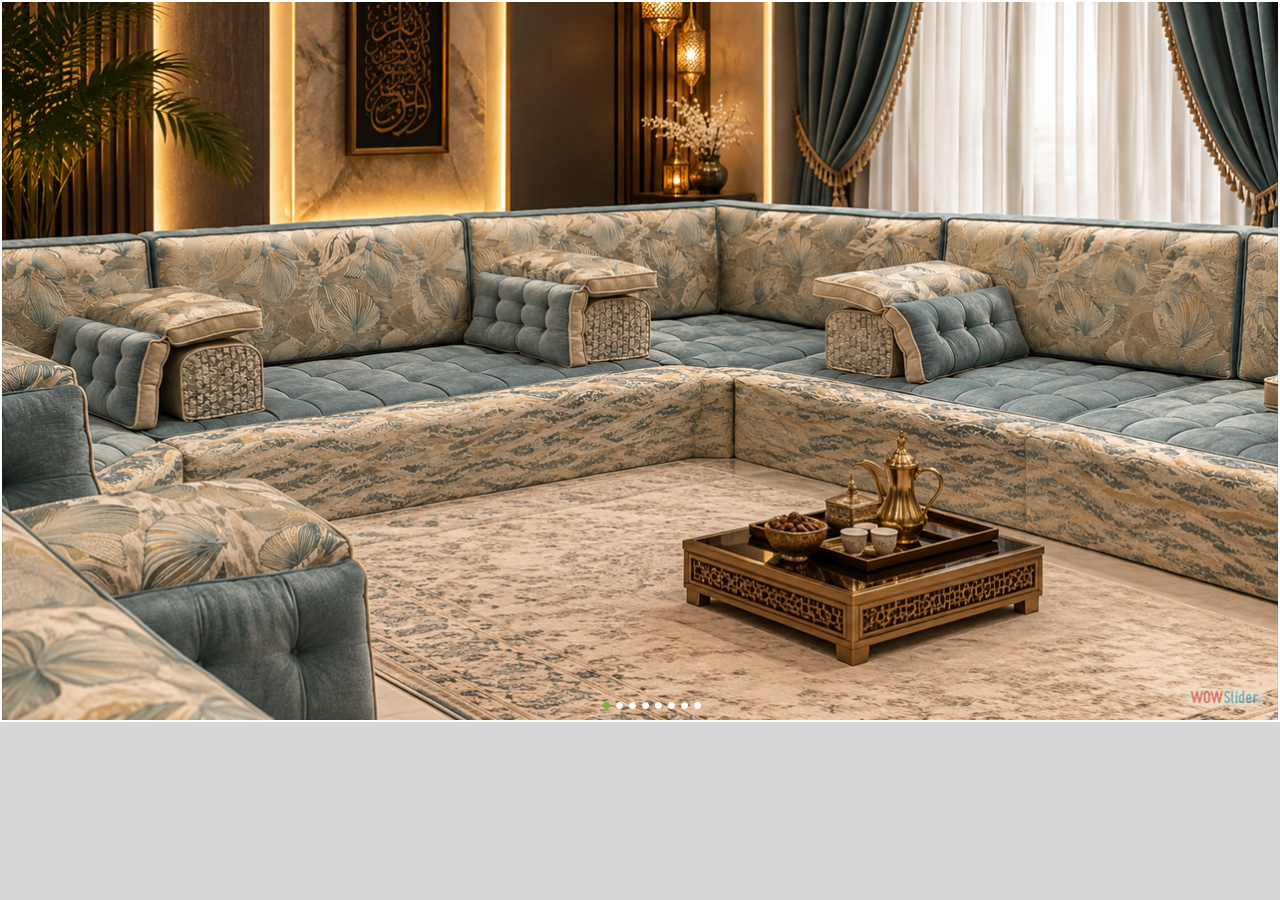
<file: wowslider/wowslider.html>
<!DOCTYPE html>
<html>
<head>
	<title>Css slideshow</title>
	<meta http-equiv="content-type" content="text/html; charset=utf-8" />
	<meta name="description" content="Made with WOW Slider - Create beautiful, responsive image sliders in a few clicks. Awesome skins and animations. Css slideshow" />
	
	<!-- Start WOWSlider.com HEAD section --> <!-- add to the <head> of your page -->
	<link rel="stylesheet" type="text/css" href="engine1/style.css" />
	<script type="text/javascript" src="engine1/jquery.js"></script>
	<!-- End WOWSlider.com HEAD section -->

</head>
<body style="background-color:#d7d7d7;margin:auto">
	
	<!-- Start WOWSlider.com BODY section --> <!-- add to the <body> of your page -->
	<div id="wowslider-container1">
	<div class="ws_images"><ul>
		<li><img src="data1/images/chatgpt_image_6__2026_10_24_00_.png" alt="ChatGPT Image 6 سبتمبر 2026، 10_24_00 م" title="ChatGPT Image 6 سبتمبر 2026، 10_24_00 م" id="wows1_0"/></li>
		<li><img src="data1/images/chatgpt_image_6__2026_11_52_38_.png" alt="ChatGPT Image 6 سبتمبر 2026، 11_52_38 م" title="ChatGPT Image 6 سبتمبر 2026، 11_52_38 م" id="wows1_1"/></li>
		<li><img src="data1/images/chatgpt_image_6__2026_11_54_31_.png" alt="ChatGPT Image 6 سبتمبر 2026، 11_54_31 م" title="ChatGPT Image 6 سبتمبر 2026، 11_54_31 م" id="wows1_2"/></li>
		<li><img src="data1/images/chatgpt_image_6__2026_11_56_47_.png" alt="ChatGPT Image 6 سبتمبر 2026، 11_56_47 م" title="ChatGPT Image 6 سبتمبر 2026، 11_56_47 م" id="wows1_3"/></li>
		<li><img src="data1/images/chatgpt_image_6__2026_11_59_38_.png" alt="ChatGPT Image 6 سبتمبر 2026، 11_59_38 م" title="ChatGPT Image 6 سبتمبر 2026، 11_59_38 م" id="wows1_4"/></li>
		<li><img src="data1/images/chatgpt_image_sep_7,_2026,_01_07_04_am.png" alt="ChatGPT Image Sep 7, 2026, 01_07_04 AM" title="ChatGPT Image Sep 7, 2026, 01_07_04 AM" id="wows1_5"/></li>
		<li><a href="http://wowslider.net"><img src="data1/images/chatgpt_image_sep_7,_2026,_01_21_51_am.png" alt="jquery carousel slider" title="ChatGPT Image Sep 7, 2026, 01_21_51 AM" id="wows1_6"/></a></li>
		<li><img src="data1/images/chatgpt_image_sep_7,_2026,_01_24_13_am.png" alt="ChatGPT Image Sep 7, 2026, 01_24_13 AM" title="ChatGPT Image Sep 7, 2026, 01_24_13 AM" id="wows1_7"/></li>
	</ul></div>
	<div class="ws_bullets"><div>
		<a href="#" title="ChatGPT Image 6 سبتمبر 2026، 10_24_00 م"><span><img src="data1/tooltips/chatgpt_image_6__2026_10_24_00_.png" alt="ChatGPT Image 6 سبتمبر 2026، 10_24_00 م"/>1</span></a>
		<a href="#" title="ChatGPT Image 6 سبتمبر 2026، 11_52_38 م"><span><img src="data1/tooltips/chatgpt_image_6__2026_11_52_38_.png" alt="ChatGPT Image 6 سبتمبر 2026، 11_52_38 م"/>2</span></a>
		<a href="#" title="ChatGPT Image 6 سبتمبر 2026، 11_54_31 م"><span><img src="data1/tooltips/chatgpt_image_6__2026_11_54_31_.png" alt="ChatGPT Image 6 سبتمبر 2026، 11_54_31 م"/>3</span></a>
		<a href="#" title="ChatGPT Image 6 سبتمبر 2026، 11_56_47 م"><span><img src="data1/tooltips/chatgpt_image_6__2026_11_56_47_.png" alt="ChatGPT Image 6 سبتمبر 2026، 11_56_47 م"/>4</span></a>
		<a href="#" title="ChatGPT Image 6 سبتمبر 2026، 11_59_38 م"><span><img src="data1/tooltips/chatgpt_image_6__2026_11_59_38_.png" alt="ChatGPT Image 6 سبتمبر 2026، 11_59_38 م"/>5</span></a>
		<a href="#" title="ChatGPT Image Sep 7, 2026, 01_07_04 AM"><span><img src="data1/tooltips/chatgpt_image_sep_7,_2026,_01_07_04_am.png" alt="ChatGPT Image Sep 7, 2026, 01_07_04 AM"/>6</span></a>
		<a href="#" title="ChatGPT Image Sep 7, 2026, 01_21_51 AM"><span><img src="data1/tooltips/chatgpt_image_sep_7,_2026,_01_21_51_am.png" alt="ChatGPT Image Sep 7, 2026, 01_21_51 AM"/>7</span></a>
		<a href="#" title="ChatGPT Image Sep 7, 2026, 01_24_13 AM"><span><img src="data1/tooltips/chatgpt_image_sep_7,_2026,_01_24_13_am.png" alt="ChatGPT Image Sep 7, 2026, 01_24_13 AM"/>8</span></a>
	</div></div><div class="ws_script" style="position:absolute;left:-99%"><a href="http://wowslider.net">css slideshow</a> by WOWSlider.com v9.0</div>
	<div class="ws_shadow"></div>
	</div>	
	<script type="text/javascript" src="engine1/wowslider.js"></script>
	<script type="text/javascript" src="engine1/script.js"></script>
	<!-- End WOWSlider.com BODY section -->

</body>
</html>
</file>
<file: css/style.css>
/* ===== متغيرات الألوان ===== */
:root {
  --dark: #000003;
  --dark-2: #1b1c2b;
  --gold: #ffcf77;
  --cream: #f7f1e4;
  --text-dark: #222;
}

/* ===== إعادة ضبط عامة لضمان المرونة على كل الشاشات ===== */
* ,
*::before,
*::after {
  box-sizing: border-box;
}

html {
  overflow-x: hidden;
}

body {
  font-family: Tahoma, Arial, sans-serif;
  background-color: var(--cream);
  color: var(--text-dark);
  margin: 0;
  overflow-x: hidden;
}

img {
  max-width: 100%;
  height: auto;
  display: block;
}

a {
  text-decoration: none;
}

/* ===== الهيدر و التنقل ===== */
.hed{
  background-color: var(--dark);
  color: #f5f5f5;
  padding: 15px 20px;
}
.container{
  display: flex;
  align-items: center;
  justify-content: center;
}
.container ul{
  display: flex;
  gap: 20px;
  list-style: none;
}
.container ul li a{
  color: #f5f5f5 !important;
  font-weight: bold;
  transition: color 0.2s ease-in-out;

}
.container ul li a:hover{
  color: var(--gold) !important;
  
}
.hed .container .navbar-brand{
  color: var(--gold);
  font-weight: bold;
  font-size: 1.5rem;  
}
/* ==
=== قسم الهيرو ===== */
.hero{
  display: flex;
  flex-direction: column;
}
.hero h1 span {
  color: var(--gold);
 display: block;
}

.btn-gold {
  background-color: var(--gold);
  color: var(--dark);
  font-weight: bold;
  border-radius: 10px;
  transition: color 0.3s;
}

.btn-gold:hover {
  background-color:#ffffff;
  color:var(--gold)
}
/* ===== قسم الفيديو والنص بأبعاد عريضة ===== */
.video-section {
  padding: 50px;
  background-color: var(--dark);
}

.video-container {
  display: flex;
  align-items: center;
  gap: 40px;
  max-width: 1100px;
  margin: 0 auto;
}
.video-text {
  flex: 1;
}

.video-text h2 {
  color: var(--gold);
  font-size: 2rem;
  margin-bottom: 15px;
}

.video-text p {
  line-height: 1.8;
  margin-bottom: 20px;
  color: #ddd;
  font-size: medium;
}

.video-box {
  flex: 1;
  width: 100%;
  aspect-ratio: 15 /9; /* تحديد النسبة العريضة للفيديو */
  border-radius: 12px;
  overflow: hidden;
  box-shadow: 0 4px 15px rgba(0, 0, 0, 0.4);
  border: 2px solid var(--gold);
  background-color: #000;
}

.video-box video {
  width: 100%;
  height: 100%;
  object-fit: cover; /* ملء الإطار العريض بدون تمطيط */
  display: block;
}

/* التجاوب مع شاشات الجوال */
@media (max-width: 768px) {
  .video-container {
    flex-direction: column;
    text-align: center;
  }
}

/* ===== قسم السلايدر (WowSlider) ===== */
.features-title,.container .title,.story h1,h4{
  grid-column: 1 / -1;       /* تجعل العنوان يمتد عبر كل الأعمدة (من العمود الأول حتى الأخير) */
  text-align: center;         /* وضع النص في منتصف الشاشة أفقياً */
  color: var(--gold) ;    /* إعطاء العنوان اللون الذهبي الخاص بالهوية */
  font-size: 2.2rem;          /* حجم خط بارز ومناسب للعنوان الرئيسي */
  font-weight: bold;          /* جعل الخط عريضاً وثقيلاً */
  margin-bottom: 25px;        /* مسافة فارغة أسفل العنوان لإبعاده عن الكروت الأربعة */
}
.slider-section {
  padding:20px 2px;
  background-color: var(--cream);
}

/* ===== قسم المميزات (Grid) ===== */
.features {
  display: grid;
  grid-template-columns: repeat(4, 1fr);
  gap: 20px;
  padding: 50px 20px;
  max-width: 1100px;
  margin: 0 auto;
}

.feature-card {
  background-color: var(--dark);
  text-align: center;
  padding: 25px 15px;
  border-radius: 8px;
  box-shadow: 0 2px 8px rgba(0, 0, 0, 0.08);
}

.feature-card p,h5{
  color:#ffffff ;
}
.feature-card i {
  color: var(--gold);
  font-size: 2rem;
  margin-bottom: 10px;
}
/* ===== قسم الدعوة للتواصل ===== */
.cta {
  background-color:var(--cream);
 color: var(--dark);
  text-align: center;
  padding: 60px 20p
}

/* ===== الفوتر ===== */
footer {
  background-color: var(--dark);
  color: #ccc;
  padding: 40px 20px 20px;
  margin-top:30px;
}

.footer-cols {
  display: flex;
  flex-wrap: wrap;
  justify-content: space-between;
  gap: 30px;
  max-width: 1100px;
  margin: 0 auto;
}

.footer-cols h5 {
  color: var(--gold);
  margin-bottom: 15px;
}

.footer-cols ul {
  list-style: none;
  padding: 0;
  margin: 0;
}

.footer-cols ul li {
  margin-bottom: 8px;
}
.footer-cols ul li i{
  color: var(--gold);
}

.footer-cols ul li a {
  color: #ccc;
  transition: 0.3s;
}

.footer-cols ul li a:hover {
  color: var(--gold);
}

.footer-bottom {
  text-align: center;
  border-top: 1px solid #333;
  margin-top: 25px;
  padding-top: 15px;
  font-size: 0.85rem;
}

/* ===== صفحة من نحن (Flexbox) ===== */
.story {
  background-color: var(--cream);
  color: var(--dark);
  text-align: center;
  padding: 60px 20px;
}

.story-text {
  max-width: 700px;
  margin: 15px auto;
}

.values {
  display: flex;
  flex-wrap: wrap;
  justify-content: center;
  gap: 25px;
  padding: 50px 20px;
  max-width: 1000px;
  margin: 0 auto;
}

.value-card {
  background-color: var(--dark);
  border-radius: 8px;
  padding: 25px;
  text-align: center;
  flex: 1 1 250px;
  box-shadow: 0 2px 8px rgba(0, 0, 0, 0.08);
}

.value-card i {
  color: var(--gold);
  font-size: 1.8rem;
  margin-bottom: 10px;
}
.value-card P{
  color: var(--cream);
}
/* ===== صفحة المنتجات ===== */
.products-hero {
  background-color: var(--cream);
  color:var(--gold);
  text-align: center;
  padding: 50px 20px;
}
.products-hero P{
  color: var(--dark);
  font-size: x-large;
}

.products-grid {
  display: grid;
  grid-template-columns: repeat(3, 1fr);
  gap: 25px;
  padding: 40px 20px;
  max-width: 1100px;
  margin: 0 auto;
}

.product-card {
  background-color: #fff;
  border-radius: 8px;
  overflow: hidden;
  text-align: center;
  box-shadow: 0 2px 8px rgba(0, 0, 0, 0.08);
}

.product-card .product-info {
  padding: 15px;
}

.product-card .price {
  color: var(--dark);
  font-weight: bold;
}
/* ===== صفحة التواصل ===== */
.contact-hero {
  background-color: var(--cream);
  color: var(--gold);
  text-align: center;
  padding: 50px 20px;
}
.contact-hero P{
  color: var(--dark);
}
.contact-wrap {
  display: flex;
  flex-wrap: wrap;
  gap: 30px;
  max-width: 1100px;
  margin: 0 auto;
  padding: 40px 20px;
}
.contact-form,
.contact-info {
  background-color: #fff;
  border-radius: 8px;
  padding: 25px;
  box-shadow: 0 2px 8px rgba(0, 0, 0, 0.08);
  flex: 1 1 300px;
}
.contact-info ul {
  list-style: none;
  padding: 0;
}
.contact-info ul li {
  margin-bottom: 12px;
}
.contact-info ul li i {
  color: var(--gold);
  margin-left: 10px;
}
/* ===== صفحة الدخول / إنشاء حساب ===== */
.auth-section {
  min-height: 70vh;
  display: flex;
  align-items: center;
  justify-content: center;
  padding: 50px 20px;
}
.auth-card {
  background-color: #fff;
  border-radius: 8px;
  padding: 35px;
  max-width: 380px;
  width: 100%;
  text-align: center;
  box-shadow: 0 2px 10px rgba(0, 0, 0, 0.1);
}
.auth-card h3 {
  margin-bottom: 5px;
}
/* ===== Media Queries - الاستجابة ===== */
@media (max-width: 992px) {
  .features {
    grid-template-columns: repeat(2, 1fr);
  }
  .products-grid {
    grid-template-columns: repeat(2, 1fr);
  }
}
@media (max-width: 576px) {
  .features {
    grid-template-columns: 1fr;
  }
  .products-grid {
    grid-template-columns: 1fr;
  }
  .hero {
    padding: 50px 15px;
  }
}
.product-img-box {
  width: 100%;
  height: 200px;
  overflow: hidden;
  border-radius: 8px 8px 0 0;
}
.product-img {
  width: 100%;
  height: 100%;
  object-fit: cover;
  transition: transform 0.3s ease;
}
.product-card:hover .product-img {
  transform: scale(1.05);
}
/* ============================= */
/* القائمة الجانبية للموبايل */
/* ============================= */

.menu-toggle {
    display: none;
    width: 42px;
    height: 42px;
    padding: 8px;
    border: none;
    background: transparent;
    cursor: pointer;
    flex-direction: column;
    justify-content: center;
    align-items: center;
    gap: 5px;
    z-index: 1100;
}

.menu-toggle span {
    display: block;
    width: 27px;
    height: 3px;
    background-color: var(--gold);
    border-radius: 3px;
    transition: all 0.3s ease;
}

/* الخلفية الشفافة خلف القائمة */
#navOverlay {
    display: none;
    position: fixed;
    inset: 0;
    background: rgba(0, 0, 0, 0.55);
    z-index: 999;
}

/* ============================= */
/* الهاتف والتابلت */
/* ============================= */

@media (max-width: 991px) {

    .hed {
        position: relative;
        z-index: 1000;
    }

    .hed .container {
        position: relative;
        min-height: 65px;
        display: flex;
        align-items: center;
        justify-content: space-between;
    }

    .menu-toggle {
        display: flex;
    }

    .nav-links {
        position: fixed;
        top: 0;
        right: -300px;

        width: 280px;
        height: 100vh;

        margin: 0;
        padding: 90px 25px 30px;

        background-color: var(--dark);

        display: flex;
        flex-direction: column;
        align-items: stretch;
        gap: 0;

        z-index: 1050;

        box-shadow: -5px 0 20px rgba(0, 0, 0, 0.25);

        transition: right 0.35s ease;
    }

    .nav-links.active {
        right: 0;
    }

    .nav-links li {
        width: 100%;
    }

    .nav-links li a {
        display: block;
        width: 100%;
        padding: 15px 10px;

        color: #f5f5f5 !important;
        border-bottom: 1px solid rgba(255, 255, 255, 0.1);

        text-align: right;

        transition: all 0.3s ease;
    }

    .nav-links li a:hover {
        color: var(--gold) !important;
        padding-right: 18px;
    }

    #navOverlay.active {
        display: block;
    }

    /* حركة الهمبرجر إلى X */
    .menu-toggle.active span:nth-child(1) {
        transform: translateY(8px) rotate(45deg);
    }

    .menu-toggle.active span:nth-child(2) {
        opacity: 0;
    }

    .menu-toggle.active span:nth-child(3) {
        transform: translateY(-8px) rotate(-45deg);
    }
}

/* شاشات الهاتف الصغيرة */
@media (max-width: 576px) {

    .nav-links {
        width: 250px;
    }

    .navbar-brand {
        font-size: 1.25rem;
    }

    .menu-toggle {
        width: 40px;
        height: 40px;
    }
}
</file>
<file: wowslider/engine1/style.css>
/*
 *	generated by WOW Slider 9.0
 *	template Balance
 */
@import url(https://fonts.googleapis.com/css?family=Source+Sans+Pro&subset=latin,latin-ext);
#wowslider-container1 { 
	display: table;
	zoom: 1; 
	position: relative;
	width: 100%;
	max-width: 1280px;
	max-height:720px;
	margin:0px auto 0px;
	z-index:90;
	text-align:left; /* reset align=center */
	font-size: 10px;
	text-shadow: none; /* fix some user styles */

	/* reset box-sizing (to boostrap friendly) */
	-webkit-box-sizing: content-box;
	-moz-box-sizing: content-box;
	box-sizing: content-box; 
}
* html #wowslider-container1{ width:1280px }
#wowslider-container1 .ws_images ul{
	position:relative;
	width: 10000%; 
	height:100%;
	left:0;
	list-style:none;
	margin:0;
	padding:0;
	border-spacing:0;
	overflow: visible;
	/*table-layout:fixed;*/
}
#wowslider-container1 .ws_images ul li{
	position: relative;
	width:1%;
	height:100%;
	line-height:0; /*opera*/
	overflow: hidden;
	float:left;
	/*font-size:0;*/
	padding:0 0 0 0 !important;
	margin:0 0 0 0 !important;
}

#wowslider-container1 .ws_images{
	position: relative;
	left:0;
	top:0;
	height:100%;
	max-height:720px;
	max-width: 1280px;
	vertical-align: top;
	border:2px solid #FFFFFF;
	overflow: hidden;
}
#wowslider-container1 .ws_images ul a{
	width:100%;
	height:100%;
	max-height:720px;
	display:block;
	color:transparent;
}
#wowslider-container1 img{
	max-width: none !important;
}
#wowslider-container1 .ws_images .ws_list img,
#wowslider-container1 .ws_images > div > img{
	width:100%;
	border:none 0;
	max-width: none;
	padding:0;
	margin:0;
}
#wowslider-container1 .ws_images > div > img {
	max-height:720px;
}

#wowslider-container1 .ws_images iframe {
	position: absolute;
	z-index: -1;
}

#wowslider-container1 .ws-title > div {
	display: inline-block !important;
}

#wowslider-container1 a{ 
	text-decoration: none; 
	outline: none; 
	border: none; 
}

#wowslider-container1  .ws_bullets { 
	float: left;
	position:absolute;
	z-index:70;
}
#wowslider-container1  .ws_bullets div{
	position:relative;
	float:left;
	font-size: 0px;
}
/* compatibility with Joomla styles */
#wowslider-container1  .ws_bullets a {
	line-height: 0;
}

#wowslider-container1  .ws_script{
	display:none;
}
#wowslider-container1 sound, 
#wowslider-container1 object{
	position:absolute;
}

/* prevent some of users reset styles */
#wowslider-container1 .ws_effect {
	position: static;
	width: 100%;
	height: 100%;
}

#wowslider-container1 .ws_photoItem {
	border: 2em solid #fff;
	margin-left: -2em;
	margin-top: -2em;
}
#wowslider-container1 .ws_cube_side {
	background: #A6A5A9;
}


#wowslider-container1.ws_gestures {
	cursor: -webkit-grab;
	cursor: -moz-grab;
	cursor: url("[data-uri]"), move;
}
#wowslider-container1.ws_gestures.ws_grabbing {
	cursor: -webkit-grabbing;
	cursor: -moz-grabbing;
	cursor: url("[data-uri]"), move;
}

/* hide controls when video start play */
#wowslider-container1.ws_video_playing .ws_bullets,
#wowslider-container1.ws_video_playing .ws_fullscreen,
#wowslider-container1.ws_video_playing .ws_next,
#wowslider-container1.ws_video_playing .ws_prev {
	display: none;
}


/* youtube/vimeo buttons */
#wowslider-container1 .ws_video_btn {
	position: absolute;
	display: none;
	cursor: pointer;
	top: 0;
	left: 0;
	width: 100%;
	height: 100%;
	z-index: 55;
}
#wowslider-container1 .ws_video_btn.ws_youtube,
#wowslider-container1 .ws_video_btn.ws_vimeo {
	display: block;
}
#wowslider-container1 .ws_video_btn div {
	position: absolute;
	background-image: url(./playvideo.png);
	background-size: 200%;
	top: 50%;
	left: 50%;
	width: 7em;
	height: 5em;
	margin-left: -3.5em;
	margin-top: -2.5em;
}
#wowslider-container1 .ws_video_btn.ws_youtube div {
	background-position: 0 0;
}
#wowslider-container1 .ws_video_btn.ws_youtube:hover div {
	background-position: 100% 0;
}
#wowslider-container1 .ws_video_btn.ws_vimeo div {
	background-position: 0 100%;
}
#wowslider-container1 .ws_video_btn.ws_vimeo:hover div {
	background-position: 100% 100%;
}

#wowslider-container1 .ws_playpause.ws_hide {
	display: none !important;
}
#wowslider-container1  .ws_bullets { 
	padding: 10px; 
}
#wowslider-container1 .ws_bullets a { 
	margin-left:4px;
	width:9px;
	height:9px;
	background: url(./bullet.png) left 50% no-repeat;
	float: left; 
	text-indent: -4000px; 
	position:relative;
	color:transparent;
}
#wowslider-container1 .ws_bullets a.ws_selbull, #wowslider-container1 .ws_bullets a:hover{
	background-position: right 50%;
}
#wowslider-container1 a.ws_next, #wowslider-container1 a.ws_prev {
	background-size: 200%;

	position:absolute;
	top:50%;
	margin-top:-2.8em;
	z-index:60;
	height: 4.8em;
	width: 4.8em;
	background-image: url(./arrows.png);
}
#wowslider-container1 a.ws_next{
	background-position: 100% 0;
	right:0.5em;
}
#wowslider-container1 a.ws_prev {
	left:0.5em;
	background-position: 0 0; 
}
#wowslider-container1 a.ws_next:hover{
	background-position: 100% 100%;
}
#wowslider-container1 a.ws_prev:hover {
	background-position: 0 100%; 
}

/*playpause*/
#wowslider-container1 .ws_playpause {
    width: 4.8em;
    height: 4.8em;
    position: absolute;
    top: 50%;
    left: 50%;
    margin-left: -2.4em;
    margin-top: -2.4em;
    z-index: 59;
	background-size: 100%;
}

#wowslider-container1 .ws_pause {
    background-image: url(./pause.png);
}

#wowslider-container1 .ws_play {
	background-image: url(./play.png);
}

#wowslider-container1 .ws_pause:hover, #wowslider-container1 .ws_play:hover {
    background-position: 100% 100% !important;
}/* bottom center */
#wowslider-container1  .ws_bullets {
	bottom:0px;
	left:50%;
}
#wowslider-container1  .ws_bullets div{
	left:-50%;
}
/* separate */
#wowslider-container1 .ws-title{
	position: absolute;
	display:block; 
    font: 3em 'Source Sans Pro', Arial, sans-serif;
	bottom:0.8em;
	left:0.8em;
	margin-right:0.8em;
	z-index: 50;
	color: #6e7476;	
	line-height: 1em;

}
#wowslider-container1 .ws-title div,#wowslider-container1 .ws-title span{ 
	display:inline-block; 
	margin-top:0.5em;
	background:#FFFFFF;
	font-weight: normal;	
	border-radius:0;
	opacity:0.8;
	filter:progid:DXImageTransform.Microsoft.Alpha(opacity=90);	

}
#wowslider-container1 .ws-title div{ 
	display:block;
	margin-top:0.5em; 
	font-size: 0.833em;
	background:#6cbe42;	
	color: #FFFFFF;
	padding:0.4em;
}
#wowslider-container1 .ws-title span{
	padding:0.3em;
}#wowslider-container1 .ws_images > ul{
	animation: wsBasic 32s infinite;
	-moz-animation: wsBasic 32s infinite;
	-webkit-animation: wsBasic 32s infinite;
}
@keyframes wsBasic{0%{left:-0%} 6.25%{left:-0%} 12.5%{left:-100%} 18.75%{left:-100%} 25%{left:-200%} 31.25%{left:-200%} 37.5%{left:-300%} 43.75%{left:-300%} 50%{left:-400%} 56.25%{left:-400%} 62.5%{left:-500%} 68.75%{left:-500%} 75%{left:-600%} 81.25%{left:-600%} 87.5%{left:-700%} 93.75%{left:-700%} }
@-moz-keyframes wsBasic{0%{left:-0%} 6.25%{left:-0%} 12.5%{left:-100%} 18.75%{left:-100%} 25%{left:-200%} 31.25%{left:-200%} 37.5%{left:-300%} 43.75%{left:-300%} 50%{left:-400%} 56.25%{left:-400%} 62.5%{left:-500%} 68.75%{left:-500%} 75%{left:-600%} 81.25%{left:-600%} 87.5%{left:-700%} 93.75%{left:-700%} }
@-webkit-keyframes wsBasic{0%{left:-0%} 6.25%{left:-0%} 12.5%{left:-100%} 18.75%{left:-100%} 25%{left:-200%} 31.25%{left:-200%} 37.5%{left:-300%} 43.75%{left:-300%} 50%{left:-400%} 56.25%{left:-400%} 62.5%{left:-500%} 68.75%{left:-500%} 75%{left:-600%} 81.25%{left:-600%} 87.5%{left:-700%} 93.75%{left:-700%} }

#wowslider-container1 .ws_bullets  a img{
	text-indent:0;
	display:block;
	bottom:16px;
	left:-43px;
	visibility:hidden;
	position:absolute;
    border: 5px solid #FFFFFF;
	max-width:none;
}
#wowslider-container1 .ws_bullets a:hover img{
	visibility:visible;
}

#wowslider-container1 .ws_bulframe div div{
	height:48px;
	overflow:visible;
	position:relative;
}
#wowslider-container1 .ws_bulframe div {
	left:0;
	overflow:hidden;
	position:relative;
	width:85px;
	background-color:#DEDEDE;
}
#wowslider-container1  .ws_bullets .ws_bulframe{
	display:none;
	bottom:15px;
	overflow:visible;
	position:absolute;
	cursor:pointer;
    border: 5px solid #FFFFFF;
}
#wowslider-container1 .ws_bulframe span{
	display:block;
	position:absolute;
	bottom:-11px;
	margin-left:-7px;
	left:43px;
	background:url(./triangle.png);
	width:13px;
	height:7px;
}#wowslider-container1 .ws_bulframe div div{
	height: auto;
}

@media all and (max-width:760px) {
	#wowslider-container1 .ws_fullscreen {
		display: block;
	}
}
@media all and (max-width:400px){
	#wowslider-container1 .ws_controls,
	#wowslider-container1 .ws_bullets,
	#wowslider-container1 .ws_thumbs{
		display: none
	}
}
</file>
